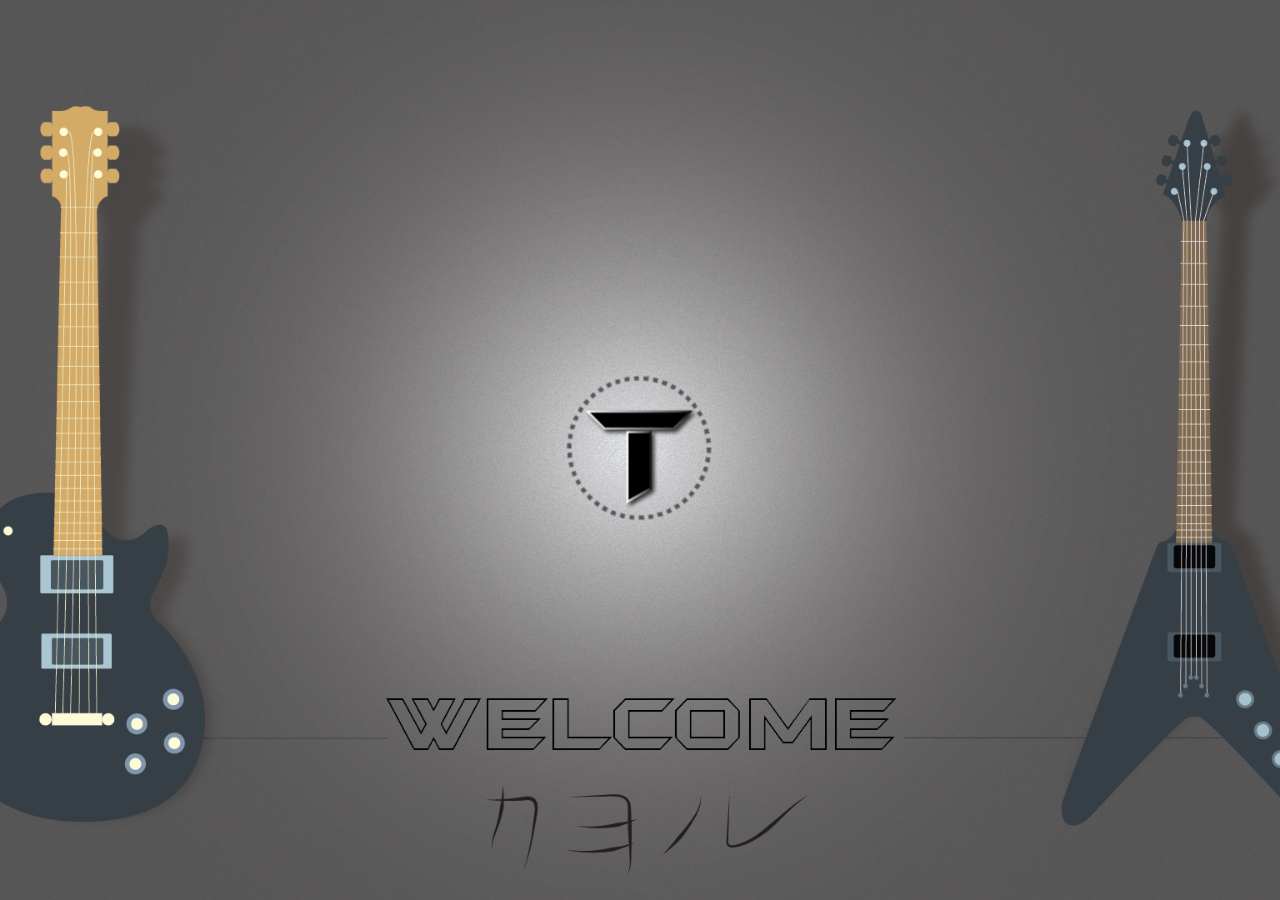
<file: index.html>
<!doctype html>
<html>
<head>
<title>Welcome</title>
<meta charset="utf-8">
<title>Welcome</title>
<link rel="stylesheet" href="styles.css" type="text/css">
</head>

<body class="startpagina">
	<div class="homebutton">
		<a class="hvr-grow" href="home.html">
			<img src="images/KayLogo.png" width="153" height="153" alt=""/>
		</a>
	</div>
</body>

</html>
</file>
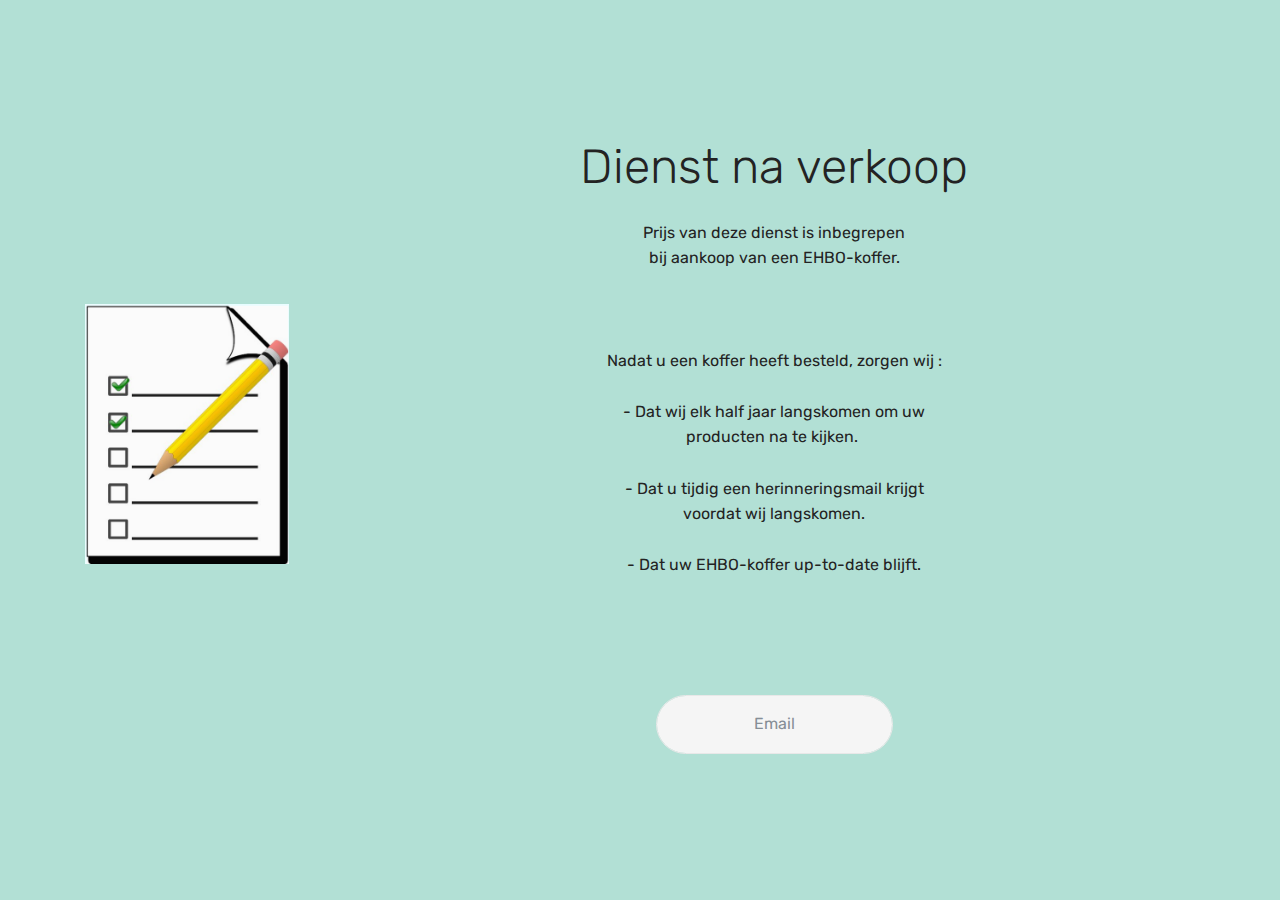
<file: WorldCare4U/index.html>
<!DOCTYPE html>
<html >
<head>
  <!-- Site made with Mobirise Website Builder v4.5.2, https://mobirise.com -->
  <meta charset="UTF-8">
  <meta http-equiv="X-UA-Compatible" content="IE=edge">
  <meta name="generator" content="Mobirise v4.5.2, mobirise.com">
  <meta name="viewport" content="width=device-width, initial-scale=1, minimum-scale=1">
  <link rel="shortcut icon" href="assets/images/logo4.png" type="image/x-icon">
  <meta name="description" content="">
  <title>Home</title>
  <link rel="stylesheet" href="assets/tether/tether.min.css">
  <link rel="stylesheet" href="assets/bootstrap/css/bootstrap.min.css">
  <link rel="stylesheet" href="assets/bootstrap/css/bootstrap-grid.min.css">
  <link rel="stylesheet" href="assets/bootstrap/css/bootstrap-reboot.min.css">
  <link rel="stylesheet" href="assets/theme/css/style.css">
  <link rel="stylesheet" href="assets/mobirise/css/mbr-additional.css" type="text/css">
  
  
  
</head>
<body>
<section class="header14 cid-qCWdp8joKy mbr-fullscreen" id="header14-3" data-rv-view="19">

    

    

    <div class="container">
        <div class="media-container-row">

            <div class="mbr-figure" style="width: 30%;">
                <img src="assets/images/img1-239x305.png" alt="Mobirise" title="" media-simple="true">
            </div>

            <div class="media-content">
                <h1 class="mbr-section-title pb-3 align-left mbr-white mbr-fonts-style display-2">Dienst na verkoop</h1>
                
                <div class="mbr-section-text  pb-3 ">
                    <p class="mbr-text align-left mbr-white mbr-fonts-style display-7">Prijs van deze dienst is inbegrepen<br> bij aankoop van een EHBO-koffer.<br><br><br><br>Nadat u een koffer heeft besteld, zorgen wij :<br><br>- Dat wij elk half jaar langskomen om uw
<br>producten na te kijken.&nbsp;<br><br>- Dat u tijdig een herinneringsmail krijgt
<br>voordat wij langskomen.<br><br>-&nbsp;Dat uw EHBO-koffer up-to-date blijft.<br><br><br><br></p>
                </div>

                <div class="media-container-column" data-form-type="formoid">
                    
                    <form class="form-inline" action="https://mobirise.com/" method="post">
                        
                        <div class="form-group">
                            <input type="email" class="form-control input-sm input-inverse" name="email" required="" data-form-field="Email" placeholder="Email" id="email-header14-3">
                        </div>
                        
                    </form>
                </div>
            </div>
        </div>
    </div>
</section>


  <section class="engine"><a href="https://mobirise.co/m">bootstrap table</a></section><script src="assets/web/assets/jquery/jquery.min.js"></script>
  <script src="assets/popper/popper.min.js"></script>
  <script src="assets/tether/tether.min.js"></script>
  <script src="assets/bootstrap/js/bootstrap.min.js"></script>
  <script src="assets/smoothscroll/smooth-scroll.js"></script>
  <script src="assets/theme/js/script.js"></script>
  
  
</body>
</html>
</file>
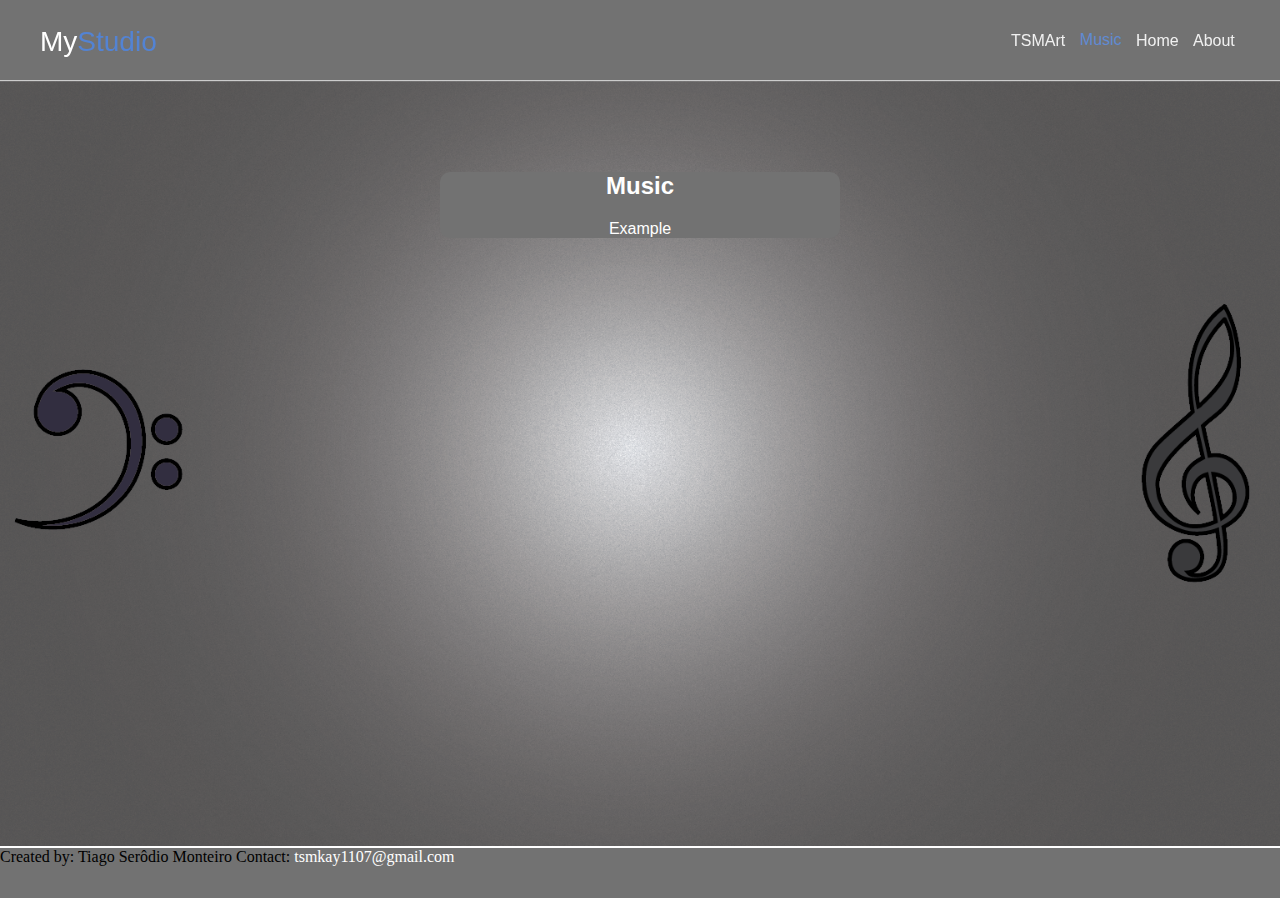
<file: music.html>
<!doctype html>
<html>
<head>
<title>Music</title>
<meta charset="utf-8">
<title>MyWebsite</title>
<link rel="stylesheet" href="styles.css" type="text/css">
<link rel="stylesheet" href="https://cdnjs.cloudflare.com/ajax/libs/font-awesome/4.7.0/css/font-awesome.min.css">
</head>
<body class="music">
<header class="header-fixed">

	<div class="header-limiter">

		<h1><a class="hvr-grow" href="index.html">My<span>Studio</span></a></h1>

		<nav>
			<a class="hvr-grow" href="tsmart.html">TSMArt</a>
			<a class="hvr-grow, selected" href="music.html">Music</a>
			<a class="hvr-grow" href="home.html">Home</a>
			<a class="hvr-grow" href="about.html">About</a>
		</nav>

	</div>

</header>

<br>
<br>
<br>
<br>

<div id="music">
 <a href="music.html" style="color: white; text-decoration: none;">
  <h2><a name="music">Music</a></h2>
  <p>Example</p>
 </a>
</div>
  
<footer class="footer">
  <table class="footer-info">
  	<tbody>
  		<tr>
  			Created by: Tiago Serôdio Monteiro
  		</tr>
  		<tr>
  			Contact:<a style="color: white; text-decoration: none;" href="mailto:[e-mail]"> tsmkay1107@gmail.com</a>
  		</tr>
  	</tbody>
  </table>
</footer>
</body>
</html>
</file>
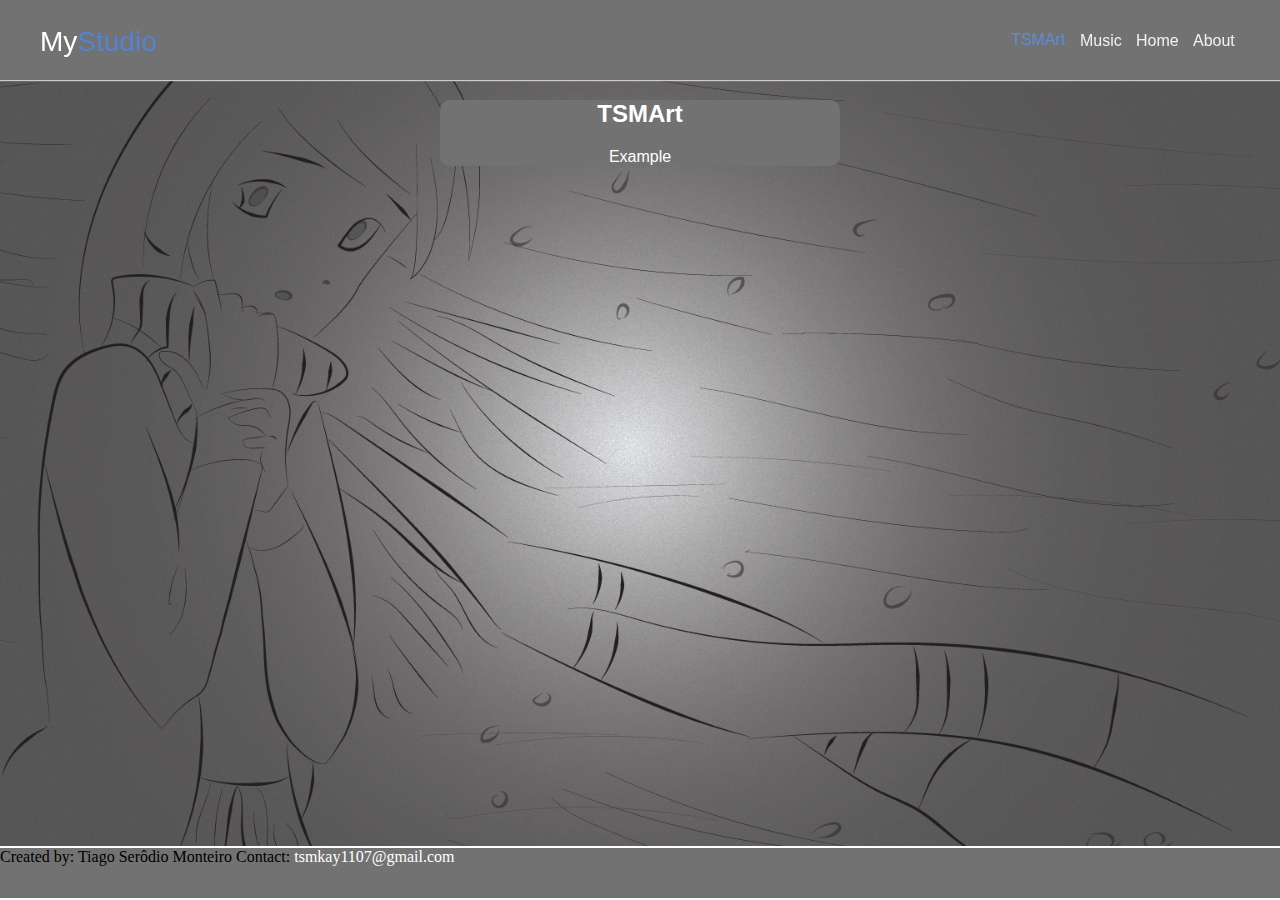
<file: tsmart.html>
<!doctype html>
<html>
<head>
<title>TSMArt</title>
<meta charset="utf-8">
<title>MyWebsite</title>
<link rel="stylesheet" href="styles.css" type="text/css">
<link rel="stylesheet" href="https://cdnjs.cloudflare.com/ajax/libs/font-awesome/4.7.0/css/font-awesome.min.css">
</head>
<body class="tsmart">
<header class="header-fixed">
	<div class="header-limiter">
		<h1><a class="hvr-grow" href="index.html">My<span>Studio</span></a></h1>
		<nav>
			<a class="hvr-grow, selected" href="tsmart.html">TSMArt</a>
			<a class="hvr-grow" href="music.html">Music</a>
			<a class="hvr-grow" href="home.html">Home</a>
			<a class="hvr-grow" href="about.html">About</a>
		</nav>
	</div>

</header>
 
 <div id="tsmart">
 <a href="music.html" style="color: white; text-decoration: none;">
  <h2><a name="tsmart">TSMArt</a></h2>
  <p>Example</p>
 </a>
</div>
  
<footer class="footer">
  <table class="footer-info">
  	<tbody>
  		<tr>
  			Created by: Tiago Serôdio Monteiro
  		</tr>
  		<tr>
  			Contact:<a style="color: white; text-decoration: none;" href="mailto:[e-mail]"> tsmkay1107@gmail.com</a>
  		</tr>
  	</tbody>
  </table>
</footer>
</body>
</html>
</file>
<file: styles.css>
/* Grow */
.hvr-grow {
  display: inline-block;
  vertical-align: middle;
  -webkit-transform: perspective(1px) translateZ(0);
  transform: perspective(1px) translateZ(0);
  box-shadow: 0 0 1px transparent;
  -webkit-transition-duration: 0.3s;
  transition-duration: 0.3s;
}
.hvr-grow:hover, .hvr-grow:focus, .hvr-grow:active {
  -webkit-transform: scale(1.1);
  transform: scale(1.1);
}

.header-fixed {
	background-color:#727272;
	box-shadow:0 1px 1px #ccc;
	padding: 20px 40px;
	height: 80px;
	color: #ffffff;
	box-sizing: border-box;
	top:-100px;
}

.header-fixed .header-limiter {
	max-width: 1200px;
	text-align: center;
	margin: 0 auto;
}

.header-fixed-placeholder{
	height: 80px;
	display: none;
}

/* Logo */

.header-fixed .header-limiter h1 {
	float: left;
	font: normal 28px Cookie, Arial, Helvetica, sans-serif;
	line-height: 40px;
	margin: 0;
}

.header-fixed .header-limiter h1 span {
	color: #5383d3;
}

/* The navigation links */

.header-fixed .header-limiter a {
	color: #ffffff;
	text-decoration: none;
}

.header-fixed .header-limiter nav {
	font:16px Arial, Helvetica, sans-serif;
	line-height: 40px;
	float: right;
}

.header-fixed .header-limiter nav a{
	display: inline-block;
	padding: 0 5px;
	text-decoration:none;
	color: #ffffff;
	opacity: 0.9;
}

.header-fixed .header-limiter nav a:hover{
	opacity: 1;
}

.header-fixed .header-limiter nav a.selected {
	color: #608bd2;
	pointer-events: none;
	opacity: 1;
}

.startpagina
{
	background-image: url(images/startpagina.png);
	background-size: cover;
	background-repeat: no-repeat;
	background-position: center;
	background-attachment: fixed;
	margin: 0;
}

.home
{
	background-image: url(images/home.png);
	background-size: cover;
	background-repeat: no-repeat;
	background-position: center;
	background-attachment: fixed;
	margin: 0;
}

.music
{
	background-image: url(images/music.png);
	background-size: cover;
	background-repeat: no-repeat;
	background-position: center;
	background-attachment: fixed;
	margin: 0;
}

.tsmart
{
	background-image: url(images/tsmart.png);
	background-size: cover;
	background-repeat: no-repeat;
	background-position: center;
	background-attachment: fixed;
	margin: 0;
}

.about
{
	background-image: url(images/about.png);
	background-size: cover;
	background-repeat: no-repeat;
	background-position: center;
	background-attachment: fixed;
	margin: 0;
}

.homebutton
{ 
    position: absolute;
    margin: auto;
    top: 50%;
    left: 50%;
    -ms-transform: translate(-50%, -50%);
    transform: translate(-50%, -50%);
}

.homebutton:hover
{
	filter: drop-shadow(0 0 10px #000);
}

#tsmart {
	background-color: #727272;
	border-radius: 10px;
	width: 400px;
	margin: auto;
	text-align: center;
	color: white;
	font:16px Arial, Helvetica, sans-serif;
}

#music {
	background-color: #727272;
	border-radius: 10px;
	width: 400px;
	margin: auto;
	text-align: center;
	color: white;
	font:16px Arial, Helvetica, sans-serif;
}

#about {
	background-color: #727272;
	border-radius: 10px;
	width: 400px;
	margin: auto;
	text-align: center;
	color: white;
	font:16px Arial, Helvetica, sans-serif;
}


.btt
{
	float: right;
}

.footer
{
	background: #727272;
    position: absolute;
    bottom: 0;
    width: 100%;
    height: 50px;
	border-bottom: 2px solid white;
	border-top: 2px solid white;
}

.footer-info
{
	font:16px Arial, Helvetica, sans-serif;
	text-align: center;
	margin: auto;
}

.socli
{
	display: inline;
}

.email
{
	color: white;
}
.table1
{
	margin: auto;
	background: #727272;
	margin-top: 50px;
	border-radius: 10%;
}
</file>
<file: WorldCare4U/assets/theme/css/style.css>
/*!
 * Mobirise v4 theme (https://mobirise.com/)
 * Copyright 2017 Mobirise
 */
section {
  background-color: #eeeeee; }

section,
.container,
.container-fluid {
  position: relative;
  word-wrap: break-word; }

a.mbr-iconfont:hover {
  text-decoration: none; }

.article .lead p, .article .lead ul, .article .lead ol, .article .lead pre, .article .lead blockquote {
  margin-bottom: 0; }

a {
  font-style: normal;
  font-weight: 400;
  cursor: pointer; }
  a, a:hover {
    text-decoration: none; }

figure {
  margin-bottom: 0; }

body {
  color: #232323; }

h1, h2, h3, h4, h5, h6,
.h1, .h2, .h3, .h4, .h5, .h6,
.display-1, .display-2, .display-3, .display-4 {
  line-height: 1;
  word-break: break-word;
  word-wrap: break-word; }

b, strong {
  font-weight: bold; }

blockquote {
  padding: 10px 0 10px 20px;
  position: relative;
  border-left: 2px solid;
  border-color: #ff3366; }

input:-webkit-autofill, input:-webkit-autofill:hover, input:-webkit-autofill:focus, input:-webkit-autofill:active {
  transition-delay: 9999s;
  transition-property: background-color, color; }

textarea[type="hidden"] {
  display: none; }

body {
  position: relative; }

section {
  background-position: 50% 50%;
  background-repeat: no-repeat;
  background-size: cover; }
  section .mbr-background-video,
  section .mbr-background-video-preview {
    position: absolute;
    bottom: 0;
    left: 0;
    right: 0;
    top: 0; }

.hidden {
  visibility: hidden; }

.mbr-z-index20 {
  z-index: 20; }

/*! Base colors */
.mbr-white {
  color: #ffffff; }

.mbr-black {
  color: #000000; }

.mbr-bg-white {
  background-color: #ffffff; }

.mbr-bg-black {
  background-color: #000000; }

/*! Text-aligns */
.align-left {
  text-align: left; }

.align-center {
  text-align: center; }

.align-right {
  text-align: right; }

@media (max-width: 767px) {
  .align-left, .align-center, .align-right, .mbr-section-btn, .mbr-section-title {
    text-align: center; } }
/*! Font-weight  */
.mbr-light {
  font-weight: 300; }

.mbr-regular {
  font-weight: 400; }

.mbr-semibold {
  font-weight: 500; }

.mbr-bold {
  font-weight: 700; }

/*! Media  */
.media-size-item {
  -webkit-flex: 1 1 auto;
  -moz-flex: 1 1 auto;
  -ms-flex: 1 1 auto;
  -o-flex: 1 1 auto;
  flex: 1 1 auto; }

.media-content {
  -webkit-flex-basis: 100%;
  flex-basis: 100%; }

.media-container-row {
  display: -ms-flexbox;
  display: -webkit-flex;
  display: flex;
  -webkit-flex-direction: row;
  -ms-flex-direction: row;
  flex-direction: row;
  -webkit-flex-wrap: wrap;
  -ms-flex-wrap: wrap;
  flex-wrap: wrap;
  -webkit-justify-content: center;
  -ms-flex-pack: center;
  justify-content: center;
  -webkit-align-content: center;
  -ms-flex-line-pack: center;
  align-content: center;
  -webkit-align-items: start;
  -ms-flex-align: start;
  align-items: start; }
  .media-container-row .media-size-item {
    width: 400px; }

.media-container-column {
  display: -ms-flexbox;
  display: -webkit-flex;
  display: flex;
  -webkit-flex-direction: column;
  -ms-flex-direction: column;
  flex-direction: column;
  -webkit-flex-wrap: wrap;
  -ms-flex-wrap: wrap;
  flex-wrap: wrap;
  -webkit-justify-content: center;
  -ms-flex-pack: center;
  justify-content: center;
  -webkit-align-content: center;
  -ms-flex-line-pack: center;
  align-content: center;
  -webkit-align-items: stretch;
  -ms-flex-align: stretch;
  align-items: stretch; }
  .media-container-column > * {
    width: 100%; }

@media (min-width: 992px) {
  .media-container-row {
    -webkit-flex-wrap: nowrap;
    -ms-flex-wrap: nowrap;
    flex-wrap: nowrap; } }
figure {
  overflow: hidden; }

figure[mbr-media-size] {
  transition: width 0.1s; }

.mbr-figure img, .mbr-figure iframe {
  display: block;
  width: 100%; }

.card {
  background-color: transparent;
  border: none; }

.card-img {
  text-align: center;
  flex-shrink: 0; }

.media {
  max-width: 100%;
  margin: 0 auto; }

.mbr-figure {
  -ms-flex-item-align: center;
  -ms-grid-row-align: center;
  -webkit-align-self: center;
  align-self: center; }

.media-container > div {
  max-width: 100%; }

.mbr-figure img, .card-img img {
  width: 100%; }

@media (max-width: 991px) {
  .media-size-item {
    width: auto !important; }

  .media {
    width: auto; }

  .mbr-figure {
    width: 100% !important; } }
/*! Buttons */
.mbr-section-btn {
  margin-left: -.25rem;
  margin-right: -.25rem;
  font-size: 0; }

nav .mbr-section-btn {
  margin-left: 0rem;
  margin-right: 0rem; }

/*! Btn icon margin */
.btn .mbr-iconfont, .btn.btn-sm .mbr-iconfont {
  cursor: pointer;
  margin-right: 0.5rem; }

.btn.btn-md .mbr-iconfont, .btn.btn-md .mbr-iconfont {
  margin-right: 0.8rem; }

.mbr-regular {
  font-weight: 400; }

.mbr-semibold {
  font-weight: 500; }

.mbr-bold {
  font-weight: 700; }

[type="submit"] {
  -webkit-appearance: none; }

/*! Full-screen */
.mbr-fullscreen .mbr-overlay {
  min-height: 100vh; }

.mbr-fullscreen {
  display: flex;
  display: -webkit-flex;
  display: -moz-flex;
  display: -ms-flex;
  display: -o-flex;
  align-items: center;
  -webkit-align-items: center;
  min-height: 100vh;
  padding-top: 3rem;
  padding-bottom: 3rem; }

/*! Map */
.map {
  height: 25rem;
  position: relative; }
  .map iframe {
    width: 100%;
    height: 100%; }

/* Form */
.form-asterisk {
  font-family: initial;
  position: absolute;
  top: -2px;
  font-weight: normal; }

/*! Scroll to top arrow */
.mbr-arrow-up {
  bottom: 25px;
  right: 90px;
  position: fixed;
  text-align: right;
  z-index: 5000;
  color: #ffffff;
  font-size: 32px;
  transform: rotate(180deg);
  -webkit-transform: rotate(180deg); }

.mbr-arrow-up a {
  background: rgba(0, 0, 0, 0.2);
  border-radius: 3px;
  color: #fff;
  display: inline-block;
  height: 60px;
  width: 60px;
  outline-style: none !important;
  position: relative;
  text-decoration: none;
  transition: all .3s ease-in-out;
  cursor: pointer;
  text-align: center; }
  .mbr-arrow-up a:hover {
    background-color: rgba(0, 0, 0, 0.4); }
  .mbr-arrow-up a i {
    line-height: 60px; }

.mbr-arrow-up-icon {
  display: block;
  color: #fff; }

.mbr-arrow-up-icon::before {
  content: "\203a";
  display: inline-block;
  font-family: serif;
  font-size: 32px;
  line-height: 1;
  font-style: normal;
  position: relative;
  top: 6px;
  left: -4px;
  -webkit-transform: rotate(-90deg);
  transform: rotate(-90deg); }

/*! Arrow Down */
.mbr-arrow {
  position: absolute;
  bottom: 45px;
  left: 50%;
  width: 60px;
  height: 60px;
  cursor: pointer;
  background-color: rgba(80, 80, 80, 0.5);
  border-radius: 50%;
  -webkit-transform: translateX(-50%);
  transform: translateX(-50%); }
  .mbr-arrow > a {
    display: inline-block;
    text-decoration: none;
    outline-style: none;
    -webkit-animation: arrowdown 1.7s ease-in-out infinite;
    animation: arrowdown 1.7s ease-in-out infinite; }
    .mbr-arrow > a > i {
      position: absolute;
      top: -2px;
      left: 15px;
      font-size: 2rem; }

@keyframes arrowdown {
  0% {
    transform: translateY(0px);
    -webkit-transform: translateY(0px); }
  50% {
    transform: translateY(-5px);
    -webkit-transform: translateY(-5px); }
  100% {
    transform: translateY(0px);
    -webkit-transform: translateY(0px); } }
@-webkit-keyframes arrowdown {
  0% {
    transform: translateY(0px);
    -webkit-transform: translateY(0px); }
  50% {
    transform: translateY(-5px);
    -webkit-transform: translateY(-5px); }
  100% {
    transform: translateY(0px);
    -webkit-transform: translateY(0px); } }
@media (max-width: 500px) {
  .mbr-arrow-up {
    left: 50%;
    right: auto;
    transform: translateX(-50%) rotate(180deg);
    -webkit-transform: translateX(-50%) rotate(180deg); } }
/*Gradients animation*/
@keyframes gradient-animation {
  from {
    background-position: 0% 100%;
    animation-timing-function: ease-in-out; }
  to {
    background-position: 100% 0%;
    animation-timing-function: ease-in-out; } }
@-webkit-keyframes gradient-animation {
  from {
    background-position: 0% 100%;
    animation-timing-function: ease-in-out; }
  to {
    background-position: 100% 0%;
    animation-timing-function: ease-in-out; } }
.bg-gradient {
  background-size: 200% 200%;
  animation: gradient-animation 5s infinite alternate;
  -webkit-animation: gradient-animation 5s infinite alternate; }

.menu .navbar-brand {
  display: -webkit-flex; }
  .menu .navbar-brand span {
    display: flex;
    display: -webkit-flex; }
  .menu .navbar-brand .navbar-caption-wrap {
    display: -webkit-flex; }
  .menu .navbar-brand .navbar-logo img {
    display: -webkit-flex; }
@media (min-width: 768px) and (max-width: 991px) {
  .menu .navbar-toggleable-sm .navbar-nav {
    display: -webkit-box;
    display: -webkit-flex;
    display: -ms-flexbox; } }
@media (min-width: 992px) {
  .menu .navbar-nav.nav-dropdown {
    display: -webkit-flex; }
  .menu .navbar-toggleable-sm .navbar-collapse {
    display: -webkit-flex !important; } }

/*# sourceMappingURL=style.css.map */
.engine {
	position: absolute;
	text-indent: -2400px;
	text-align: center;
	padding: 0;
	top: 0;
	left: -2400px;
}
</file>
<file: WorldCare4U/assets/mobirise/css/mbr-additional.css>
@import url(https://fonts.googleapis.com/css?family=Rubik:300,300i,400,400i,500,500i,700,700i,900,900i);





body {
  font-style: normal;
  line-height: 1.5;
}
.mbr-section-title {
  font-style: normal;
  line-height: 1.2;
}
.mbr-section-subtitle {
  line-height: 1.3;
}
.mbr-text {
  font-style: normal;
  line-height: 1.6;
}
.display-1 {
  font-family: 'Rubik', sans-serif;
  font-size: 4.25rem;
}
.display-1 > .mbr-iconfont {
  font-size: 6.8rem;
}
.display-2 {
  font-family: 'Rubik', sans-serif;
  font-size: 3rem;
}
.display-2 > .mbr-iconfont {
  font-size: 4.8rem;
}
.display-4 {
  font-family: 'Rubik', sans-serif;
  font-size: 1rem;
}
.display-4 > .mbr-iconfont {
  font-size: 1.6rem;
}
.display-5 {
  font-family: 'Rubik', sans-serif;
  font-size: 1.5rem;
}
.display-5 > .mbr-iconfont {
  font-size: 2.4rem;
}
.display-7 {
  font-family: 'Rubik', sans-serif;
  font-size: 1rem;
}
.display-7 > .mbr-iconfont {
  font-size: 1.6rem;
}
/* ---- Fluid typography for mobile devices ---- */
/* 1.4 - font scale ratio ( bootstrap == 1.42857 ) */
/* 100vw - current viewport width */
/* (48 - 20)  48 == 48rem == 768px, 20 == 20rem == 320px(minimal supported viewport) */
/* 0.65 - min scale variable, may vary */
@media (max-width: 768px) {
  .display-1 {
    font-size: 3.4rem;
    font-size: calc( 2.1374999999999997rem + (4.25 - 2.1374999999999997) * ((100vw - 20rem) / (48 - 20)));
    line-height: calc( 1.4 * (2.1374999999999997rem + (4.25 - 2.1374999999999997) * ((100vw - 20rem) / (48 - 20))));
  }
  .display-2 {
    font-size: 2.4rem;
    font-size: calc( 1.7rem + (3 - 1.7) * ((100vw - 20rem) / (48 - 20)));
    line-height: calc( 1.4 * (1.7rem + (3 - 1.7) * ((100vw - 20rem) / (48 - 20))));
  }
  .display-4 {
    font-size: 0.8rem;
    font-size: calc( 1rem + (1 - 1) * ((100vw - 20rem) / (48 - 20)));
    line-height: calc( 1.4 * (1rem + (1 - 1) * ((100vw - 20rem) / (48 - 20))));
  }
  .display-5 {
    font-size: 1.2rem;
    font-size: calc( 1.175rem + (1.5 - 1.175) * ((100vw - 20rem) / (48 - 20)));
    line-height: calc( 1.4 * (1.175rem + (1.5 - 1.175) * ((100vw - 20rem) / (48 - 20))));
  }
}
/* Buttons */
.btn {
  font-weight: 500;
  border-width: 2px;
  font-style: normal;
  letter-spacing: 1px;
  margin: .4rem .8rem;
  white-space: normal;
  -webkit-transition: all 0.3s ease-in-out;
  -moz-transition: all 0.3s ease-in-out;
  transition: all 0.3s ease-in-out;
  padding: 1rem 3rem;
  border-radius: 3px;
  display: inline-flex;
  align-items: center;
  justify-content: center;
  word-break: break-word;
}
.btn-sm {
  font-weight: 500;
  letter-spacing: 1px;
  -webkit-transition: all 0.3s ease-in-out;
  -moz-transition: all 0.3s ease-in-out;
  transition: all 0.3s ease-in-out;
  padding: 0.6rem 1.5rem;
  border-radius: 3px;
}
.btn-md {
  font-weight: 500;
  letter-spacing: 1px;
  margin: .4rem .8rem !important;
  -webkit-transition: all 0.3s ease-in-out;
  -moz-transition: all 0.3s ease-in-out;
  transition: all 0.3s ease-in-out;
  padding: 1rem 3rem;
  border-radius: 3px;
}
.btn-lg {
  font-weight: 500;
  letter-spacing: 1px;
  margin: .4rem .8rem !important;
  -webkit-transition: all 0.3s ease-in-out;
  -moz-transition: all 0.3s ease-in-out;
  transition: all 0.3s ease-in-out;
  padding: 1.2rem 3.2rem;
  border-radius: 3px;
}
.bg-primary {
  background-color: #149dcc !important;
}
.bg-success {
  background-color: #f7ed4a !important;
}
.bg-info {
  background-color: #82786e !important;
}
.bg-warning {
  background-color: #879a9f !important;
}
.bg-danger {
  background-color: #b1a374 !important;
}
.btn-primary,
.btn-primary:active {
  background-color: #149dcc;
  border-color: #149dcc;
  color: #ffffff;
}
.btn-primary:hover,
.btn-primary:focus,
.btn-primary.focus,
.btn-primary.active {
  color: #ffffff;
  background-color: #0d6786;
  border-color: #0d6786;
}
.btn-primary.disabled,
.btn-primary:disabled {
  color: #ffffff !important;
  background-color: #0d6786 !important;
  border-color: #0d6786 !important;
}
.btn-secondary,
.btn-secondary:active {
  background-color: #ff3366;
  border-color: #ff3366;
  color: #ffffff;
}
.btn-secondary:hover,
.btn-secondary:focus,
.btn-secondary.focus,
.btn-secondary.active {
  color: #ffffff;
  background-color: #e50039;
  border-color: #e50039;
}
.btn-secondary.disabled,
.btn-secondary:disabled {
  color: #ffffff !important;
  background-color: #e50039 !important;
  border-color: #e50039 !important;
}
.btn-info,
.btn-info:active {
  background-color: #82786e;
  border-color: #82786e;
  color: #ffffff;
}
.btn-info:hover,
.btn-info:focus,
.btn-info.focus,
.btn-info.active {
  color: #ffffff;
  background-color: #59524b;
  border-color: #59524b;
}
.btn-info.disabled,
.btn-info:disabled {
  color: #ffffff !important;
  background-color: #59524b !important;
  border-color: #59524b !important;
}
.btn-success,
.btn-success:active {
  background-color: #f7ed4a;
  border-color: #f7ed4a;
  color: #ffffff;
}
.btn-success:hover,
.btn-success:focus,
.btn-success.focus,
.btn-success.active {
  color: #ffffff;
  background-color: #eadd0a;
  border-color: #eadd0a;
}
.btn-success.disabled,
.btn-success:disabled {
  color: #ffffff !important;
  background-color: #eadd0a !important;
  border-color: #eadd0a !important;
}
.btn-warning,
.btn-warning:active {
  background-color: #879a9f;
  border-color: #879a9f;
  color: #ffffff;
}
.btn-warning:hover,
.btn-warning:focus,
.btn-warning.focus,
.btn-warning.active {
  color: #ffffff;
  background-color: #617479;
  border-color: #617479;
}
.btn-warning.disabled,
.btn-warning:disabled {
  color: #ffffff !important;
  background-color: #617479 !important;
  border-color: #617479 !important;
}
.btn-danger,
.btn-danger:active {
  background-color: #b1a374;
  border-color: #b1a374;
  color: #ffffff;
}
.btn-danger:hover,
.btn-danger:focus,
.btn-danger.focus,
.btn-danger.active {
  color: #ffffff;
  background-color: #8b7d4e;
  border-color: #8b7d4e;
}
.btn-danger.disabled,
.btn-danger:disabled {
  color: #ffffff !important;
  background-color: #8b7d4e !important;
  border-color: #8b7d4e !important;
}
.btn-white {
  color: #333333 !important;
}
.btn-white,
.btn-white:active {
  background-color: #ffffff;
  border-color: #ffffff;
  color: #ffffff;
}
.btn-white:hover,
.btn-white:focus,
.btn-white.focus,
.btn-white.active {
  color: #ffffff;
  background-color: #d4d4d4;
  border-color: #d4d4d4;
}
.btn-white.disabled,
.btn-white:disabled {
  color: #ffffff !important;
  background-color: #d4d4d4 !important;
  border-color: #d4d4d4 !important;
}
.btn-black,
.btn-black:active {
  background-color: #333333;
  border-color: #333333;
  color: #ffffff;
}
.btn-black:hover,
.btn-black:focus,
.btn-black.focus,
.btn-black.active {
  color: #ffffff;
  background-color: #0d0d0d;
  border-color: #0d0d0d;
}
.btn-black.disabled,
.btn-black:disabled {
  color: #ffffff !important;
  background-color: #0d0d0d !important;
  border-color: #0d0d0d !important;
}
.btn-primary-outline,
.btn-primary-outline:active {
  background: none;
  border-color: #0b566f;
  color: #0b566f;
}
.btn-primary-outline:hover,
.btn-primary-outline:focus,
.btn-primary-outline.focus,
.btn-primary-outline.active {
  color: #ffffff;
  background-color: #149dcc;
  border-color: #149dcc;
}
.btn-primary-outline.disabled,
.btn-primary-outline:disabled {
  color: #ffffff !important;
  background-color: #149dcc !important;
  border-color: #149dcc !important;
}
.btn-secondary-outline,
.btn-secondary-outline:active {
  background: none;
  border-color: #cc0033;
  color: #cc0033;
}
.btn-secondary-outline:hover,
.btn-secondary-outline:focus,
.btn-secondary-outline.focus,
.btn-secondary-outline.active {
  color: #ffffff;
  background-color: #ff3366;
  border-color: #ff3366;
}
.btn-secondary-outline.disabled,
.btn-secondary-outline:disabled {
  color: #ffffff !important;
  background-color: #ff3366 !important;
  border-color: #ff3366 !important;
}
.btn-info-outline,
.btn-info-outline:active {
  background: none;
  border-color: #4b453f;
  color: #4b453f;
}
.btn-info-outline:hover,
.btn-info-outline:focus,
.btn-info-outline.focus,
.btn-info-outline.active {
  color: #ffffff;
  background-color: #82786e;
  border-color: #82786e;
}
.btn-info-outline.disabled,
.btn-info-outline:disabled {
  color: #ffffff !important;
  background-color: #82786e !important;
  border-color: #82786e !important;
}
.btn-success-outline,
.btn-success-outline:active {
  background: none;
  border-color: #d2c609;
  color: #d2c609;
}
.btn-success-outline:hover,
.btn-success-outline:focus,
.btn-success-outline.focus,
.btn-success-outline.active {
  color: #ffffff;
  background-color: #f7ed4a;
  border-color: #f7ed4a;
}
.btn-success-outline.disabled,
.btn-success-outline:disabled {
  color: #ffffff !important;
  background-color: #f7ed4a !important;
  border-color: #f7ed4a !important;
}
.btn-warning-outline,
.btn-warning-outline:active {
  background: none;
  border-color: #55666b;
  color: #55666b;
}
.btn-warning-outline:hover,
.btn-warning-outline:focus,
.btn-warning-outline.focus,
.btn-warning-outline.active {
  color: #ffffff;
  background-color: #879a9f;
  border-color: #879a9f;
}
.btn-warning-outline.disabled,
.btn-warning-outline:disabled {
  color: #ffffff !important;
  background-color: #879a9f !important;
  border-color: #879a9f !important;
}
.btn-danger-outline,
.btn-danger-outline:active {
  background: none;
  border-color: #7a6e45;
  color: #7a6e45;
}
.btn-danger-outline:hover,
.btn-danger-outline:focus,
.btn-danger-outline.focus,
.btn-danger-outline.active {
  color: #ffffff;
  background-color: #b1a374;
  border-color: #b1a374;
}
.btn-danger-outline.disabled,
.btn-danger-outline:disabled {
  color: #ffffff !important;
  background-color: #b1a374 !important;
  border-color: #b1a374 !important;
}
.btn-black-outline,
.btn-black-outline:active {
  background: none;
  border-color: #000000;
  color: #000000;
}
.btn-black-outline:hover,
.btn-black-outline:focus,
.btn-black-outline.focus,
.btn-black-outline.active {
  color: #ffffff;
  background-color: #333333;
  border-color: #333333;
}
.btn-black-outline.disabled,
.btn-black-outline:disabled {
  color: #ffffff !important;
  background-color: #333333 !important;
  border-color: #333333 !important;
}
.btn-white-outline,
.btn-white-outline:active,
.btn-white-outline.active {
  background: none;
  border-color: #ffffff;
  color: #ffffff;
}
.btn-white-outline:hover,
.btn-white-outline:focus,
.btn-white-outline.focus {
  color: #333333;
  background-color: #ffffff;
  border-color: #ffffff;
}
.text-primary {
  color: #149dcc !important;
}
.text-secondary {
  color: #ff3366 !important;
}
.text-success {
  color: #f7ed4a !important;
}
.text-info {
  color: #82786e !important;
}
.text-warning {
  color: #879a9f !important;
}
.text-danger {
  color: #b1a374 !important;
}
.text-white {
  color: #ffffff !important;
}
.text-black {
  color: #000000 !important;
}
a.text-primary:hover,
a.text-primary:focus {
  color: #0b566f !important;
}
a.text-secondary:hover,
a.text-secondary:focus {
  color: #cc0033 !important;
}
a.text-success:hover,
a.text-success:focus {
  color: #d2c609 !important;
}
a.text-info:hover,
a.text-info:focus {
  color: #4b453f !important;
}
a.text-warning:hover,
a.text-warning:focus {
  color: #55666b !important;
}
a.text-danger:hover,
a.text-danger:focus {
  color: #7a6e45 !important;
}
a.text-white:hover,
a.text-white:focus {
  color: #b3b3b3 !important;
}
a.text-black:hover,
a.text-black:focus {
  color: #4d4d4d !important;
}
.alert-success {
  background-color: #70c770;
}
.alert-info {
  background-color: #82786e;
}
.alert-warning {
  background-color: #879a9f;
}
.alert-danger {
  background-color: #b1a374;
}
.mbr-section-btn a.btn:not(.btn-form) {
  border-radius: 100px;
}
.mbr-section-btn a.btn:not(.btn-form):hover {
  box-shadow: 0 10px 40px 0 rgba(0, 0, 0, 0.2);
}
.mbr-gallery-filter li a {
  border-radius: 100px !important;
}
.mbr-gallery-filter li.active .btn {
  background-color: #149dcc;
  border-color: #149dcc;
  color: #ffffff;
}
.mbr-gallery-filter li.active .btn:focus {
  box-shadow: none;
}
.nav-tabs .nav-link {
  border-radius: 100px !important;
}
.btn-form {
  border-radius: 0;
}
.btn-form:hover {
  cursor: pointer;
}
a,
a:hover {
  color: #149dcc;
}
.mbr-plan-header.bg-primary .mbr-plan-subtitle,
.mbr-plan-header.bg-primary .mbr-plan-price-desc {
  color: #b4e6f8;
}
.mbr-plan-header.bg-success .mbr-plan-subtitle,
.mbr-plan-header.bg-success .mbr-plan-price-desc {
  color: #ffffff;
}
.mbr-plan-header.bg-info .mbr-plan-subtitle,
.mbr-plan-header.bg-info .mbr-plan-price-desc {
  color: #beb8b2;
}
.mbr-plan-header.bg-warning .mbr-plan-subtitle,
.mbr-plan-header.bg-warning .mbr-plan-price-desc {
  color: #ced6d8;
}
.mbr-plan-header.bg-danger .mbr-plan-subtitle,
.mbr-plan-header.bg-danger .mbr-plan-price-desc {
  color: #dfd9c6;
}
/* Scroll to top button*/
.scrollToTop_wraper {
  opacity: 0 !important;
}
#scrollToTop a i:before {
  content: '';
  position: absolute;
  height: 40%;
  top: 25%;
  background: #fff;
  width: 2px;
  left: calc(50% - 1px);
}
#scrollToTop a i:after {
  content: '';
  position: absolute;
  display: block;
  border-top: 2px solid #fff;
  border-right: 2px solid #fff;
  width: 40%;
  height: 40%;
  left: 30%;
  bottom: 30%;
  transform: rotate(135deg);
}
/* Others*/
.note-check a[data-value=Rubik] {
  font-style: normal;
}
.mbr-arrow a {
  color: #ffffff;
}
@media (max-width: 767px) {
  .mbr-arrow {
    display: none;
  }
}
.form-control-label {
  position: relative;
  cursor: pointer;
  margin-bottom: .357em;
  padding: 0;
}
.alert {
  color: #ffffff;
  border-radius: 0;
  border: 0;
  font-size: .875rem;
  line-height: 1.5;
  margin-bottom: 1.875rem;
  padding: 1.25rem;
  position: relative;
}
.alert.alert-form::after {
  background-color: inherit;
  bottom: -7px;
  content: "";
  display: block;
  height: 14px;
  left: 50%;
  margin-left: -7px;
  position: absolute;
  transform: rotate(45deg);
  width: 14px;
}
.form-control {
  background-color: #f5f5f5;
  box-shadow: none;
  color: #565656;
  font-family: 'Rubik', sans-serif;
  font-size: 1rem;
  line-height: 1.43;
  min-height: 3.5em;
  padding: 1.07em .5em;
}
.form-control > .mbr-iconfont {
  font-size: 1.6rem;
}
.form-control,
.form-control:focus {
  border: 1px solid #e8e8e8;
}
.form-active .form-control:invalid {
  border-color: red;
}
.mbr-overlay {
  background-color: #000;
  bottom: 0;
  left: 0;
  opacity: .5;
  position: absolute;
  right: 0;
  top: 0;
  z-index: 0;
}
blockquote {
  font-style: italic;
  padding: 10px 0 10px 20px;
  font-size: 1.09rem;
  position: relative;
  border-color: #149dcc;
  border-width: 3px;
}
ul,
ol,
pre,
blockquote {
  margin-bottom: 2.3125rem;
}
pre {
  background: #f4f4f4;
  padding: 10px 24px;
  white-space: pre-wrap;
}
.inactive {
  -webkit-user-select: none;
  -moz-user-select: none;
  -ms-user-select: none;
  user-select: none;
  pointer-events: none;
  -webkit-user-drag: none;
  user-drag: none;
}
.mbr-section__comments .row {
  justify-content: center;
}
/* Forms */
.mbr-form .btn {
  margin: .4rem 0;
}
.mbr-form .input-group-btn a.btn {
  border-radius: 100px !important;
}
.mbr-form .input-group-btn a.btn:hover {
  box-shadow: 0 10px 40px 0 rgba(0, 0, 0, 0.2);
}
.mbr-form .input-group-btn button[type="submit"] {
  border-radius: 100px !important;
  padding: 1rem 3rem;
}
.mbr-form .input-group-btn button[type="submit"]:hover {
  box-shadow: 0 10px 40px 0 rgba(0, 0, 0, 0.2);
}
.form2 .form-control {
  border-top-left-radius: 100px;
  border-bottom-left-radius: 100px;
}
.form2 .input-group-btn a.btn {
  border-top-left-radius: 0 !important;
  border-bottom-left-radius: 0 !important;
}
.form2 .input-group-btn button[type="submit"] {
  border-top-left-radius: 0 !important;
  border-bottom-left-radius: 0 !important;
}
.form3 input[type="email"] {
  border-radius: 100px !important;
}
@media (max-width: 349px) {
  .form2 input[type="email"] {
    border-radius: 100px !important;
  }
  .form2 .input-group-btn a.btn {
    border-radius: 100px !important;
  }
  .form2 .input-group-btn button[type="submit"] {
    border-radius: 100px !important;
  }
}
@media (max-width: 767px) {
  .btn {
    font-size: .75rem !important;
  }
  .btn .mbr-iconfont {
    font-size: 1rem !important;
  }
}
/* Social block */
.btn-social {
  font-size: 20px;
  border-radius: 50%;
  padding: 0;
  width: 44px;
  height: 44px;
  line-height: 44px;
  text-align: center;
  position: relative;
  border: 2px solid #c0a375;
  border-color: #149dcc;
  color: #232323;
  cursor: pointer;
}
.btn-social i {
  top: 0;
  line-height: 44px;
  width: 44px;
}
.btn-social:hover {
  color: #fff;
  background: #149dcc;
}
.btn-social + .btn {
  margin-left: .1rem;
}
/* Footer */
.mbr-footer-content li::before,
.mbr-footer .mbr-contacts li::before {
  background: #149dcc;
}
.mbr-footer-content li a:hover,
.mbr-footer .mbr-contacts li a:hover {
  color: #149dcc;
}
.footer3 input[type="email"],
.footer4 input[type="email"] {
  border-radius: 100px !important;
}
.footer3 .input-group-btn a.btn,
.footer4 .input-group-btn a.btn {
  border-radius: 100px !important;
}
.footer3 .input-group-btn button[type="submit"],
.footer4 .input-group-btn button[type="submit"] {
  border-radius: 100px !important;
}
/* Headers*/
.header13 .form-inline input[type="email"],
.header14 .form-inline input[type="email"] {
  border-radius: 100px;
}
.header13 .form-inline input[type="text"],
.header14 .form-inline input[type="text"] {
  border-radius: 100px;
}
.header13 .form-inline input[type="tel"],
.header14 .form-inline input[type="tel"] {
  border-radius: 100px;
}
.header13 .form-inline a.btn,
.header14 .form-inline a.btn {
  border-radius: 100px;
}
.header13 .form-inline button,
.header14 .form-inline button {
  border-radius: 100px !important;
}
.offset-1 {
  margin-left: 8.33333%;
}
.offset-2 {
  margin-left: 16.66667%;
}
.offset-3 {
  margin-left: 25%;
}
.offset-4 {
  margin-left: 33.33333%;
}
.offset-5 {
  margin-left: 41.66667%;
}
.offset-6 {
  margin-left: 50%;
}
.offset-7 {
  margin-left: 58.33333%;
}
.offset-8 {
  margin-left: 66.66667%;
}
.offset-9 {
  margin-left: 75%;
}
.offset-10 {
  margin-left: 83.33333%;
}
.offset-11 {
  margin-left: 91.66667%;
}
@media (min-width: 576px) {
  .offset-sm-0 {
    margin-left: 0%;
  }
  .offset-sm-1 {
    margin-left: 8.33333%;
  }
  .offset-sm-2 {
    margin-left: 16.66667%;
  }
  .offset-sm-3 {
    margin-left: 25%;
  }
  .offset-sm-4 {
    margin-left: 33.33333%;
  }
  .offset-sm-5 {
    margin-left: 41.66667%;
  }
  .offset-sm-6 {
    margin-left: 50%;
  }
  .offset-sm-7 {
    margin-left: 58.33333%;
  }
  .offset-sm-8 {
    margin-left: 66.66667%;
  }
  .offset-sm-9 {
    margin-left: 75%;
  }
  .offset-sm-10 {
    margin-left: 83.33333%;
  }
  .offset-sm-11 {
    margin-left: 91.66667%;
  }
}
@media (min-width: 768px) {
  .offset-md-0 {
    margin-left: 0%;
  }
  .offset-md-1 {
    margin-left: 8.33333%;
  }
  .offset-md-2 {
    margin-left: 16.66667%;
  }
  .offset-md-3 {
    margin-left: 25%;
  }
  .offset-md-4 {
    margin-left: 33.33333%;
  }
  .offset-md-5 {
    margin-left: 41.66667%;
  }
  .offset-md-6 {
    margin-left: 50%;
  }
  .offset-md-7 {
    margin-left: 58.33333%;
  }
  .offset-md-8 {
    margin-left: 66.66667%;
  }
  .offset-md-9 {
    margin-left: 75%;
  }
  .offset-md-10 {
    margin-left: 83.33333%;
  }
  .offset-md-11 {
    margin-left: 91.66667%;
  }
}
@media (min-width: 992px) {
  .offset-lg-0 {
    margin-left: 0%;
  }
  .offset-lg-1 {
    margin-left: 8.33333%;
  }
  .offset-lg-2 {
    margin-left: 16.66667%;
  }
  .offset-lg-3 {
    margin-left: 25%;
  }
  .offset-lg-4 {
    margin-left: 33.33333%;
  }
  .offset-lg-5 {
    margin-left: 41.66667%;
  }
  .offset-lg-6 {
    margin-left: 50%;
  }
  .offset-lg-7 {
    margin-left: 58.33333%;
  }
  .offset-lg-8 {
    margin-left: 66.66667%;
  }
  .offset-lg-9 {
    margin-left: 75%;
  }
  .offset-lg-10 {
    margin-left: 83.33333%;
  }
  .offset-lg-11 {
    margin-left: 91.66667%;
  }
}
@media (min-width: 1200px) {
  .offset-xl-0 {
    margin-left: 0%;
  }
  .offset-xl-1 {
    margin-left: 8.33333%;
  }
  .offset-xl-2 {
    margin-left: 16.66667%;
  }
  .offset-xl-3 {
    margin-left: 25%;
  }
  .offset-xl-4 {
    margin-left: 33.33333%;
  }
  .offset-xl-5 {
    margin-left: 41.66667%;
  }
  .offset-xl-6 {
    margin-left: 50%;
  }
  .offset-xl-7 {
    margin-left: 58.33333%;
  }
  .offset-xl-8 {
    margin-left: 66.66667%;
  }
  .offset-xl-9 {
    margin-left: 75%;
  }
  .offset-xl-10 {
    margin-left: 83.33333%;
  }
  .offset-xl-11 {
    margin-left: 91.66667%;
  }
}
.navbar-toggler {
  -webkit-align-self: flex-start;
  -ms-flex-item-align: start;
  align-self: flex-start;
  padding: 0.25rem 0.75rem;
  font-size: 1.25rem;
  line-height: 1;
  background: transparent;
  border: 1px solid transparent;
  -webkit-border-radius: 0.25rem;
  border-radius: 0.25rem;
}
.navbar-toggler:focus,
.navbar-toggler:hover {
  text-decoration: none;
}
.navbar-toggler-icon {
  display: inline-block;
  width: 1.5em;
  height: 1.5em;
  vertical-align: middle;
  content: "";
  background: no-repeat center center;
  -webkit-background-size: 100% 100%;
  -o-background-size: 100% 100%;
  background-size: 100% 100%;
}
.navbar-toggler-left {
  position: absolute;
  left: 1rem;
}
.navbar-toggler-right {
  position: absolute;
  right: 1rem;
}
@media (max-width: 575px) {
  .navbar-toggleable .navbar-nav .dropdown-menu {
    position: static;
    float: none;
  }
  .navbar-toggleable > .container {
    padding-right: 0;
    padding-left: 0;
  }
}
@media (min-width: 576px) {
  .navbar-toggleable {
    -webkit-box-orient: horizontal;
    -webkit-box-direction: normal;
    -webkit-flex-direction: row;
    -ms-flex-direction: row;
    flex-direction: row;
    -webkit-flex-wrap: nowrap;
    -ms-flex-wrap: nowrap;
    flex-wrap: nowrap;
    -webkit-box-align: center;
    -webkit-align-items: center;
    -ms-flex-align: center;
    align-items: center;
  }
  .navbar-toggleable .navbar-nav {
    -webkit-box-orient: horizontal;
    -webkit-box-direction: normal;
    -webkit-flex-direction: row;
    -ms-flex-direction: row;
    flex-direction: row;
  }
  .navbar-toggleable .navbar-nav .nav-link {
    padding-right: .5rem;
    padding-left: .5rem;
  }
  .navbar-toggleable > .container {
    display: -webkit-box;
    display: -webkit-flex;
    display: -ms-flexbox;
    display: flex;
    -webkit-flex-wrap: nowrap;
    -ms-flex-wrap: nowrap;
    flex-wrap: nowrap;
    -webkit-box-align: center;
    -webkit-align-items: center;
    -ms-flex-align: center;
    align-items: center;
  }
  .navbar-toggleable .navbar-collapse {
    display: -webkit-box !important;
    display: -webkit-flex !important;
    display: -ms-flexbox !important;
    display: flex !important;
    width: 100%;
  }
  .navbar-toggleable .navbar-toggler {
    display: none;
  }
}
@media (max-width: 767px) {
  .navbar-toggleable-sm .navbar-nav .dropdown-menu {
    position: static;
    float: none;
  }
  .navbar-toggleable-sm > .container {
    padding-right: 0;
    padding-left: 0;
  }
}
@media (min-width: 768px) {
  .navbar-toggleable-sm {
    -webkit-box-orient: horizontal;
    -webkit-box-direction: normal;
    -webkit-flex-direction: row;
    -ms-flex-direction: row;
    flex-direction: row;
    -webkit-flex-wrap: nowrap;
    -ms-flex-wrap: nowrap;
    flex-wrap: nowrap;
    -webkit-box-align: center;
    -webkit-align-items: center;
    -ms-flex-align: center;
    align-items: center;
  }
  .navbar-toggleable-sm .navbar-nav {
    -webkit-box-orient: horizontal;
    -webkit-box-direction: normal;
    -webkit-flex-direction: row;
    -ms-flex-direction: row;
    flex-direction: row;
  }
  .navbar-toggleable-sm .navbar-nav .nav-link {
    padding-right: .5rem;
    padding-left: .5rem;
  }
  .navbar-toggleable-sm > .container {
    display: -webkit-box;
    display: -webkit-flex;
    display: -ms-flexbox;
    display: flex;
    -webkit-flex-wrap: nowrap;
    -ms-flex-wrap: nowrap;
    flex-wrap: nowrap;
    -webkit-box-align: center;
    -webkit-align-items: center;
    -ms-flex-align: center;
    align-items: center;
  }
  .navbar-toggleable-sm .navbar-collapse {
    display: -webkit-box !important;
    display: -webkit-flex !important;
    display: -ms-flexbox !important;
    display: flex !important;
    width: 100%;
  }
  .navbar-toggleable-sm .navbar-toggler {
    display: none;
  }
}
@media (max-width: 991px) {
  .navbar-toggleable-md .navbar-nav .dropdown-menu {
    position: static;
    float: none;
  }
  .navbar-toggleable-md > .container {
    padding-right: 0;
    padding-left: 0;
  }
}
@media (min-width: 992px) {
  .navbar-toggleable-md {
    -webkit-box-orient: horizontal;
    -webkit-box-direction: normal;
    -webkit-flex-direction: row;
    -ms-flex-direction: row;
    flex-direction: row;
    -webkit-flex-wrap: nowrap;
    -ms-flex-wrap: nowrap;
    flex-wrap: nowrap;
    -webkit-box-align: center;
    -webkit-align-items: center;
    -ms-flex-align: center;
    align-items: center;
  }
  .navbar-toggleable-md .navbar-nav {
    -webkit-box-orient: horizontal;
    -webkit-box-direction: normal;
    -webkit-flex-direction: row;
    -ms-flex-direction: row;
    flex-direction: row;
  }
  .navbar-toggleable-md .navbar-nav .nav-link {
    padding-right: .5rem;
    padding-left: .5rem;
  }
  .navbar-toggleable-md > .container {
    display: -webkit-box;
    display: -webkit-flex;
    display: -ms-flexbox;
    display: flex;
    -webkit-flex-wrap: nowrap;
    -ms-flex-wrap: nowrap;
    flex-wrap: nowrap;
    -webkit-box-align: center;
    -webkit-align-items: center;
    -ms-flex-align: center;
    align-items: center;
  }
  .navbar-toggleable-md .navbar-collapse {
    display: -webkit-box !important;
    display: -webkit-flex !important;
    display: -ms-flexbox !important;
    display: flex !important;
    width: 100%;
  }
  .navbar-toggleable-md .navbar-toggler {
    display: none;
  }
}
@media (max-width: 1199px) {
  .navbar-toggleable-lg .navbar-nav .dropdown-menu {
    position: static;
    float: none;
  }
  .navbar-toggleable-lg > .container {
    padding-right: 0;
    padding-left: 0;
  }
}
@media (min-width: 1200px) {
  .navbar-toggleable-lg {
    -webkit-box-orient: horizontal;
    -webkit-box-direction: normal;
    -webkit-flex-direction: row;
    -ms-flex-direction: row;
    flex-direction: row;
    -webkit-flex-wrap: nowrap;
    -ms-flex-wrap: nowrap;
    flex-wrap: nowrap;
    -webkit-box-align: center;
    -webkit-align-items: center;
    -ms-flex-align: center;
    align-items: center;
  }
  .navbar-toggleable-lg .navbar-nav {
    -webkit-box-orient: horizontal;
    -webkit-box-direction: normal;
    -webkit-flex-direction: row;
    -ms-flex-direction: row;
    flex-direction: row;
  }
  .navbar-toggleable-lg .navbar-nav .nav-link {
    padding-right: .5rem;
    padding-left: .5rem;
  }
  .navbar-toggleable-lg > .container {
    display: -webkit-box;
    display: -webkit-flex;
    display: -ms-flexbox;
    display: flex;
    -webkit-flex-wrap: nowrap;
    -ms-flex-wrap: nowrap;
    flex-wrap: nowrap;
    -webkit-box-align: center;
    -webkit-align-items: center;
    -ms-flex-align: center;
    align-items: center;
  }
  .navbar-toggleable-lg .navbar-collapse {
    display: -webkit-box !important;
    display: -webkit-flex !important;
    display: -ms-flexbox !important;
    display: flex !important;
    width: 100%;
  }
  .navbar-toggleable-lg .navbar-toggler {
    display: none;
  }
}
.navbar-toggleable-xl {
  -webkit-box-orient: horizontal;
  -webkit-box-direction: normal;
  -webkit-flex-direction: row;
  -ms-flex-direction: row;
  flex-direction: row;
  -webkit-flex-wrap: nowrap;
  -ms-flex-wrap: nowrap;
  flex-wrap: nowrap;
  -webkit-box-align: center;
  -webkit-align-items: center;
  -ms-flex-align: center;
  align-items: center;
}
.navbar-toggleable-xl .navbar-nav .dropdown-menu {
  position: static;
  float: none;
}
.navbar-toggleable-xl > .container {
  padding-right: 0;
  padding-left: 0;
}
.navbar-toggleable-xl .navbar-nav {
  -webkit-box-orient: horizontal;
  -webkit-box-direction: normal;
  -webkit-flex-direction: row;
  -ms-flex-direction: row;
  flex-direction: row;
}
.navbar-toggleable-xl .navbar-nav .nav-link {
  padding-right: .5rem;
  padding-left: .5rem;
}
.navbar-toggleable-xl > .container {
  display: -webkit-box;
  display: -webkit-flex;
  display: -ms-flexbox;
  display: flex;
  -webkit-flex-wrap: nowrap;
  -ms-flex-wrap: nowrap;
  flex-wrap: nowrap;
  -webkit-box-align: center;
  -webkit-align-items: center;
  -ms-flex-align: center;
  align-items: center;
}
.navbar-toggleable-xl .navbar-collapse {
  display: -webkit-box !important;
  display: -webkit-flex !important;
  display: -ms-flexbox !important;
  display: flex !important;
  width: 100%;
}
.navbar-toggleable-xl .navbar-toggler {
  display: none;
}
.card-img {
  width: auto;
}
.menu .navbar.collapsed:not(.beta-menu) {
  flex-direction: column;
}
.carousel-item.active,
.carousel-item-next,
.carousel-item-prev {
  display: -webkit-box;
  display: -webkit-flex;
  display: -ms-flexbox;
  display: flex;
}
.note-air-layout .dropup .dropdown-menu,
.note-air-layout .navbar-fixed-bottom .dropdown .dropdown-menu {
  bottom: initial !important;
}
html,
body {
  height: auto;
  min-height: 100vh;
}
.cid-qCWdp8joKy {
  background-color: #b2e0d5;
}
.cid-qCWdp8joKy .media-content {
  word-wrap: break-word;
}
.cid-qCWdp8joKy .form-inline {
  display: block;
}
.cid-qCWdp8joKy .form-inline .form-group {
  padding: 0.5rem;
  display: inline-block;
}
.cid-qCWdp8joKy .form-inline .buttons-wrap {
  display: inline-block;
}
.cid-qCWdp8joKy .form-inline input {
  text-align: center;
}
.cid-qCWdp8joKy .mbr-figure {
  padding-bottom: 2rem;
}
@media (min-width: 992px) {
  .cid-qCWdp8joKy .mbr-figure {
    padding-right: 4rem;
  }
}
@media (max-width: 992px) {
  .cid-qCWdp8joKy .mbr-text {
    text-align: center;
  }
  .cid-qCWdp8joKy .form-inline {
    text-align: center;
  }
}
@media (max-width: 768px) {
  .cid-qCWdp8joKy .form-inline input {
    font-size: .85rem;
  }
}
.cid-qCWdp8joKy .mbr-text,
.cid-qCWdp8joKy .mbr-section-btn,
.cid-qCWdp8joKy .form-inline {
  color: #232323;
  text-align: center;
}
.cid-qCWdp8joKy H1 {
  color: #232323;
  text-align: center;
}
</file>
